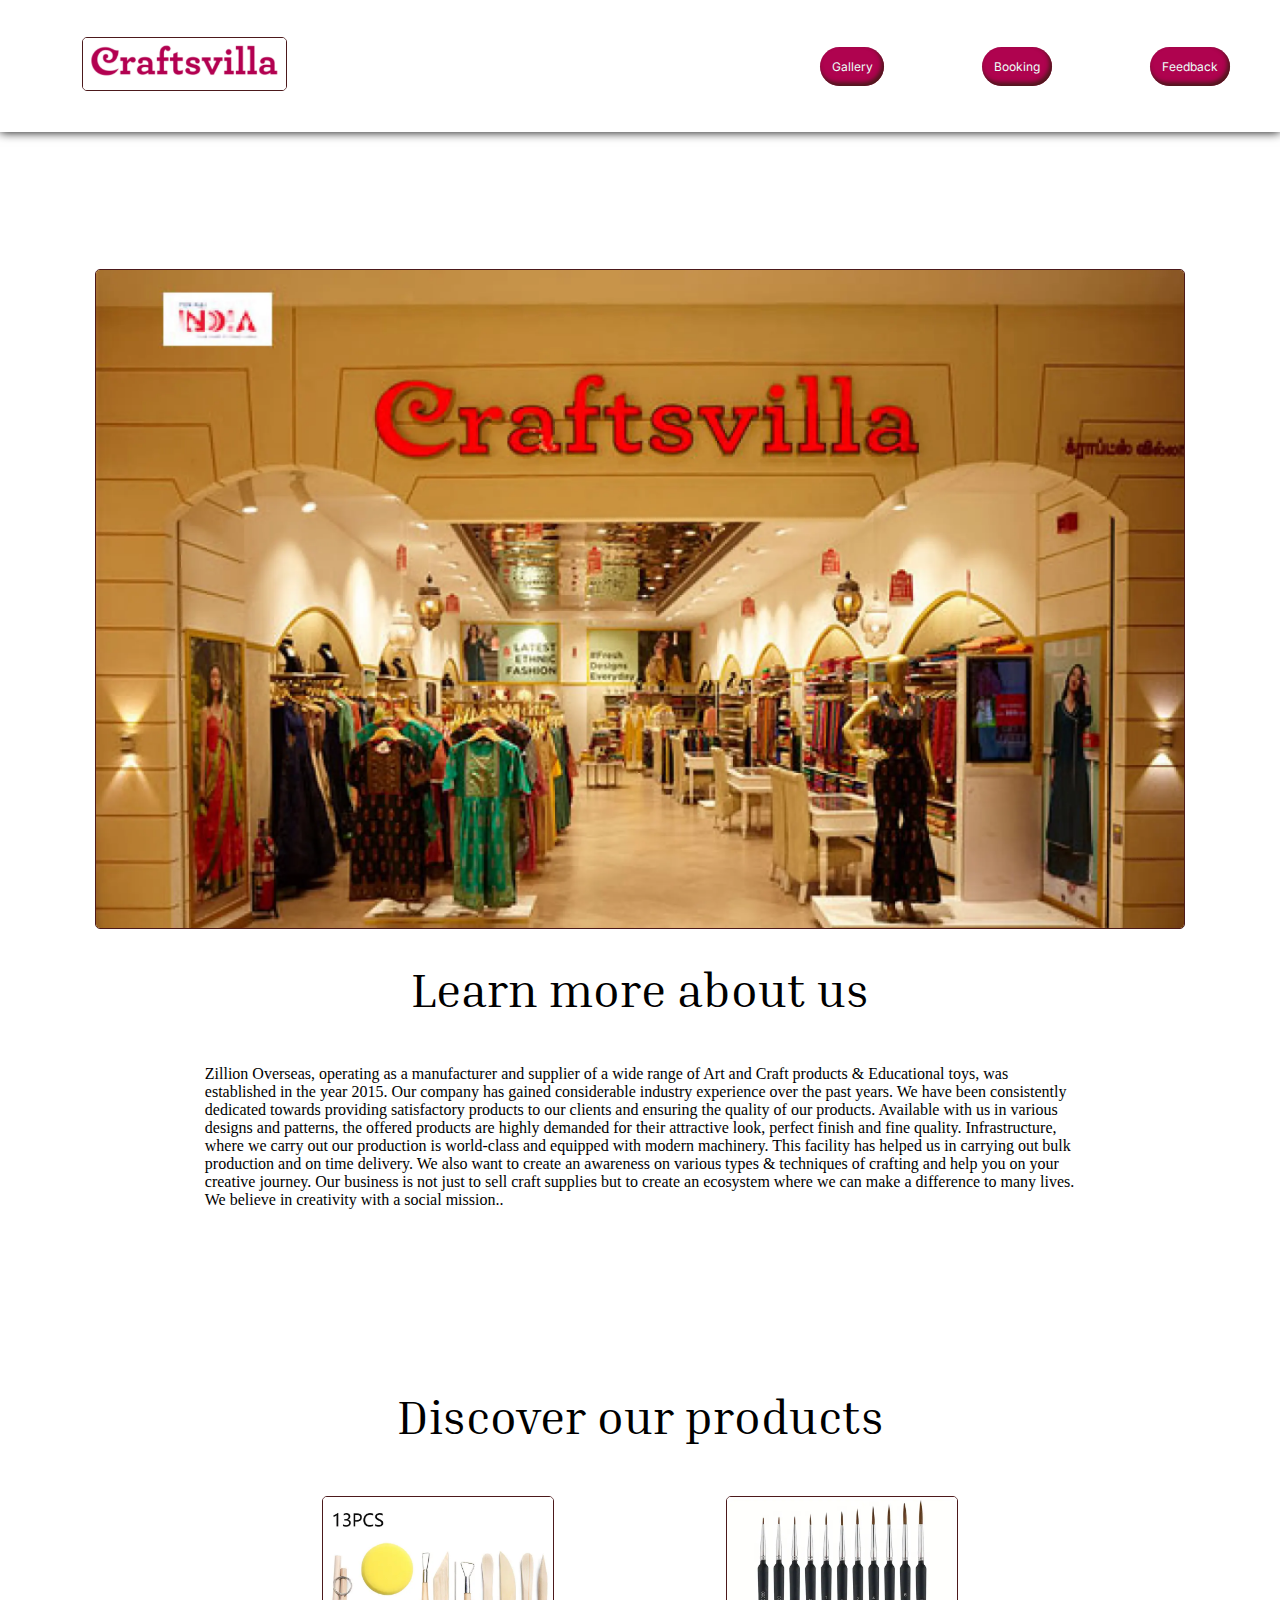
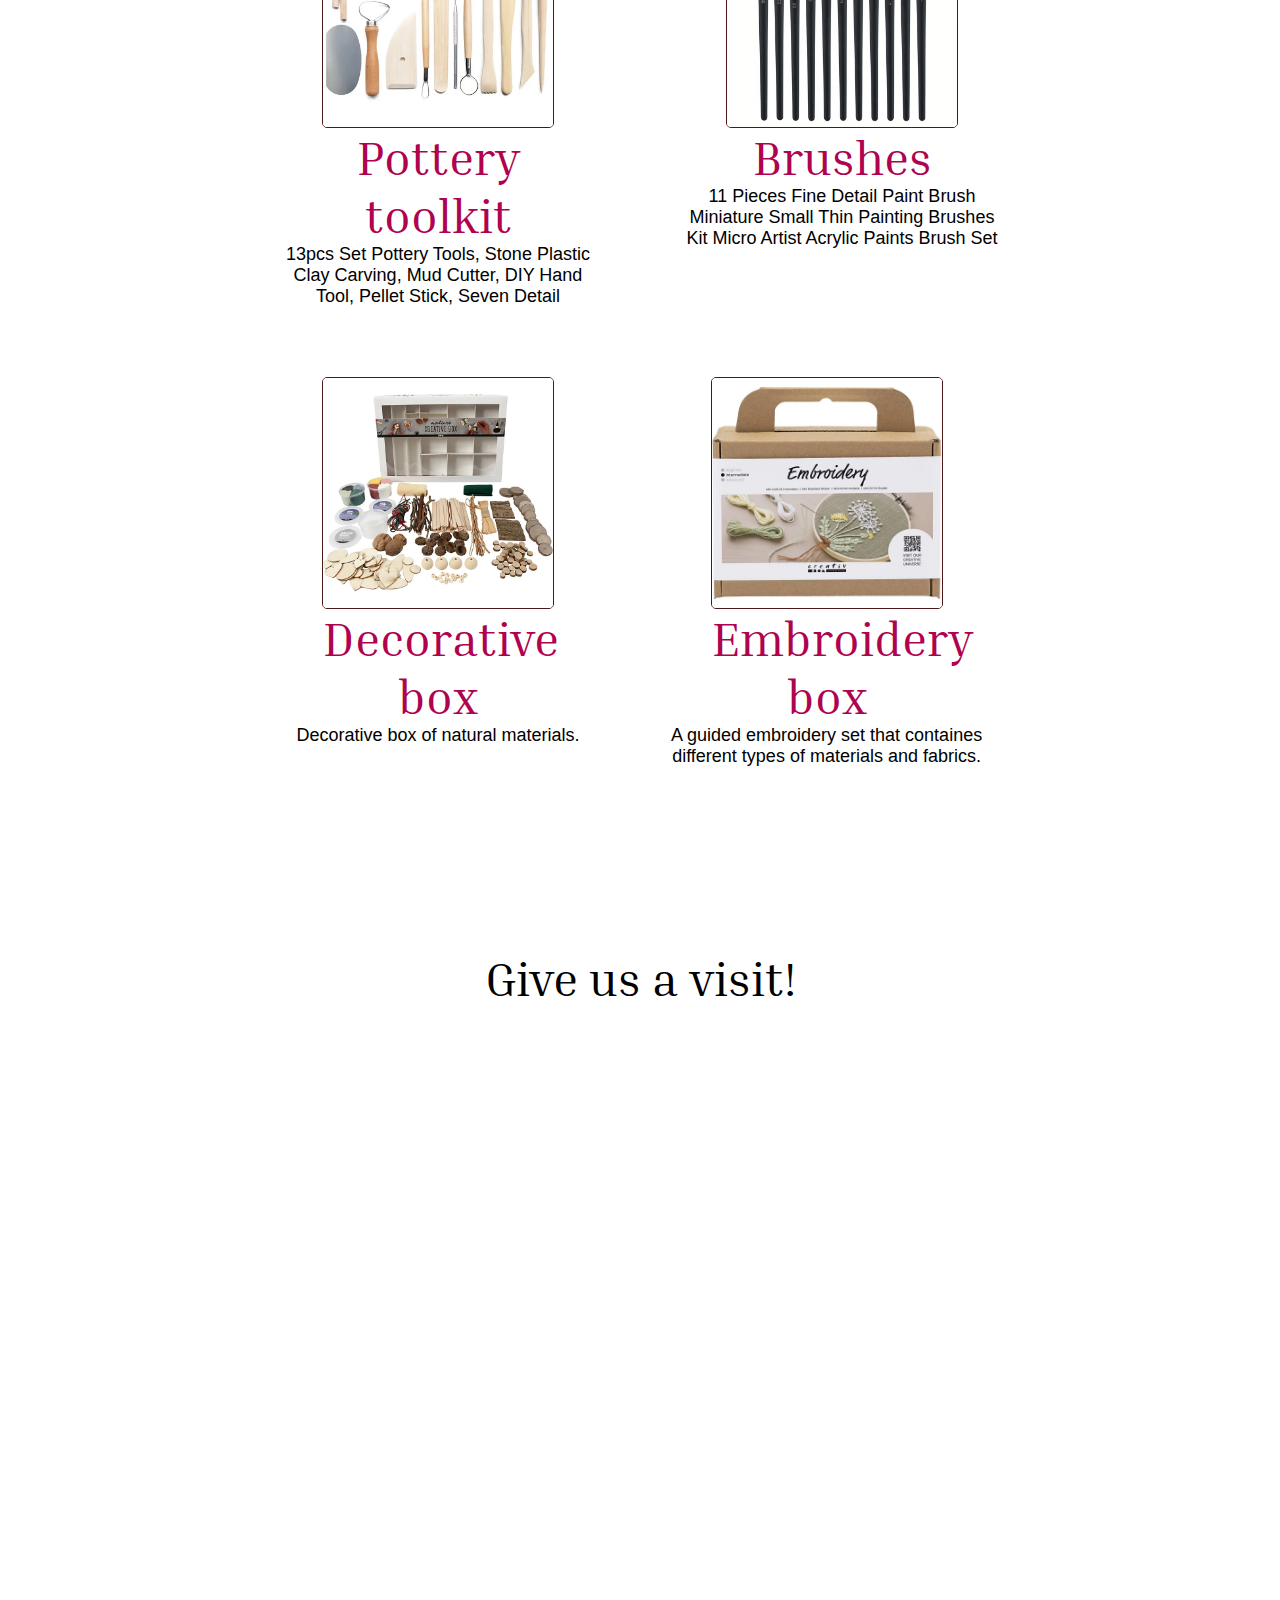
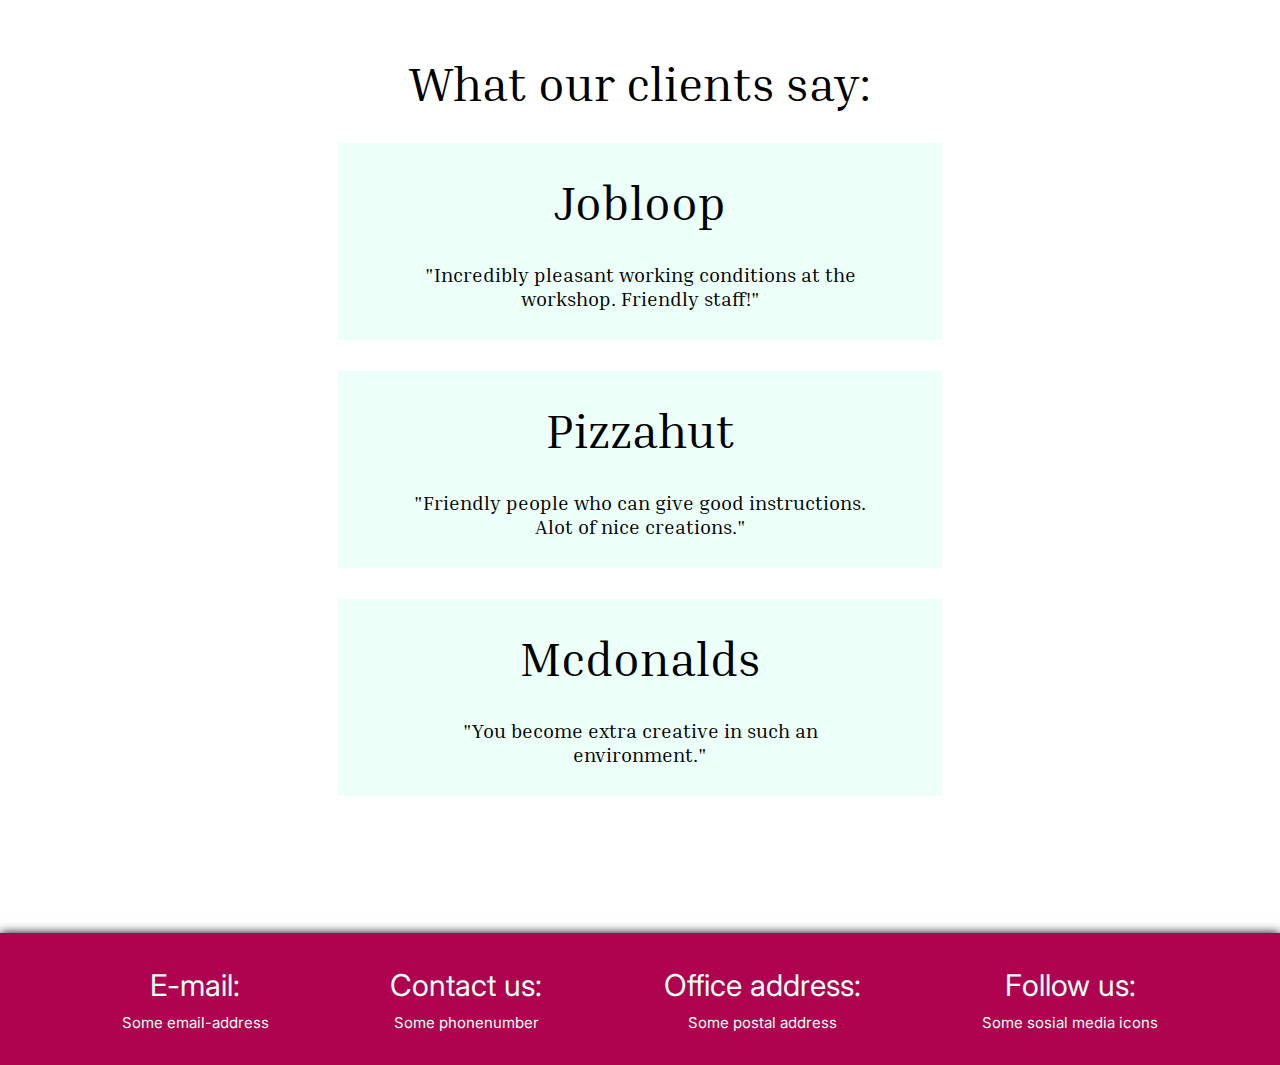
<file: index.html>
<!DOCTYPE html>
<!--standard setup for webpage-->
<html lang="en">
  <head>
    <meta charset="UTF-8" />
    <meta name="viewport" content="width=device-width, initial-scale=1.0" />
    <link rel="icon" type="image/x-icon" href="img/icon.ico" />
    <link rel="preconnect" href="https://fonts.googleapis.com" />
    <link rel="preconnect" href="https://fonts.gstatic.com" crossorigin />
    <link
      href="https://fonts.googleapis.com/css?family=Inter"
      rel="stylesheet"
    />
    <link
      rel="stylesheet"
      href="https://fonts.googleapis.com/css?family=Julee"
    />
    <link
      rel="stylesheet"
      href="https://fonts.googleapis.com/css?family=Inria+Serif"
    />
    <link
      href="https://fonts.googleapis.com/css2?family=Kaisei+Opti:wght@400;700&display=swap"
      rel="stylesheet"
    />
    <link rel="stylesheet" href="css/style.css" />
    <link rel="stylesheet" href="css/HomePage.css" />
    <!--
      - Fonts are retrieved from googleapis
      - css/style.css is the main CSS file for the website. It contains all of the styles that are used for the footer and header,
       and classes that are used throughout the webpages. 
      - css/HomePage.css containts all the stylings for the main content of the page which is unique for each webpage,
       header and footer is equal for each webpage.
    -->
    <title>CRAFTSVILLA</title>
  </head>
  <body>
    <!--header-nav start-->
    <header>
      <!--home-button and craftvilla-logo-->
      <div>
        <a id="LogoAvCraftvillalink" href="index.html"
          ><img
            id="LogoAvCraftvilla"
            src="img/craftsvilla.webp"
            alt="LogoAvCraftvilla"
        /></a>
      </div>
      <!--menu button for navigating the webpage-->
      <div id="menubuttons">
        <a
          class="menulinks interfamily TVHKNAPPER"
          id="gallery"
          href="gallery.html"
          >Gallery</a
        >
        <a
          class="menulinks interfamily TVHKNAPPER"
          id="booking"
          href="booking.html"
          >Booking</a
        >
        <a
          class="menulinks interfamily TVHKNAPPER"
          id="feedback"
          href="feedback.html"
          >Feedback</a
        >
      </div>
    </header>
    <!--header-nav end-->
    <!--main content of page-->
    <main>
      <!--first section of page, picture of the shop-->
      <section>
        <img
          src="img/craftvillashop.webp"
          alt="craftvillashop"
          id="craftvillashop"
        />
        <h1>Learn more about us</h1>
        <p>
          Zillion Overseas, operating as a manufacturer and supplier of a wide
          range of Art and Craft products & Educational toys, was established in
          the year 2015. Our company has gained considerable industry experience
          over the past years. We have been consistently dedicated towards
          providing satisfactory products to our clients and ensuring the
          quality of our products. Available with us in various designs and
          patterns, the offered products are highly demanded for their
          attractive look, perfect finish and fine quality. Infrastructure,
          where we carry out our production is world-class and equipped with
          modern machinery. This facility has helped us in carrying out bulk
          production and on time delivery. We also want to create an awareness
          on various types & techniques of crafting and help you on your
          creative journey. Our business is not just to sell craft supplies but
          to create an ecosystem where we can make a difference to many lives.
          We believe in creativity with a social mission..
        </p>
      </section>
      <!--overview of the shops products-->
      <section>
        <h1>Discover our products</h1>
        <div
          id="contentshop"
          class="ObjectInCenter FlexDirectionRow contentwrap"
        >
          <div class="ObjectInCenter FlexDirectionColomn shop">
            <img
              src="img/shop1.webp"
              alt="shop1"
              class="imgshop"
              id="imgshop1"
            />
            <div class="ObjectInCenter FlexDirectionColomn">
              <h1>Pottery toolkit</h1>
              <h4>
                13pcs Set Pottery Tools, Stone Plastic Clay Carving, Mud Cutter,
                DIY Hand Tool, Pellet Stick, Seven Detail
              </h4>
            </div>
          </div>
          <div class="ObjectInCenter FlexDirectionColomn shop">
            <img
              src="img/shop2.webp"
              alt="shop2"
              class="imgshop"
              id="imgshop2"
            />
            <div class="ObjectInCenter FlexDirectionColomn">
              <h1>Brushes</h1>
              <h4>
                11 Pieces Fine Detail Paint Brush Miniature Small Thin Painting
                Brushes Kit Micro Artist Acrylic Paints Brush Set
              </h4>
            </div>
          </div>
          <div class="ObjectInCenter FlexDirectionColomn shop">
            <img
              src="img/shop3.webp"
              alt="shop3"
              class="imgshop"
              id="imgshop3"
            />
            <div class="ObjectInCenter FlexDirectionColomn">
              <h1>Decorative box</h1>
              <h4>Decorative box of natural materials.</h4>
            </div>
          </div>
          <div class="ObjectInCenter FlexDirectionColomn shop">
            <img
              src="img/shop4.webp"
              alt="shop4"
              class="imgshop"
              id="imgshop4"
            />
            <div class="ObjectInCenter FlexDirectionColomn">
              <h1>Embroidery box</h1>
              <h4>
                A guided embroidery set that containes different types of
                materials and fabrics.
              </h4>
            </div>
          </div>
        </div>
      </section>
      <!--link to where the shop is located-->
      <section>
        <h1>Give us a visit!</h1>
        <div id="location">
          <iframe
            id="imglocation"
            src="https://www.google.com/maps/embed?pb=!1m18!1m12!1m3!1d24943.152219353084!2d5.324320476438915!3d60.38377158470166!2m3!1f0!2f0!3f0!3m2!1i1024!2i768!4f13.1!3m3!1m2!1s0x463cf954c914c485%3A0x8ad5a14ddb1b134c!2sThorm%C3%B8hlens%20Gate%2047%2C%205006%20Bergen!5e0!3m2!1sno!2sno!4v1701767878877!5m2!1sno!2sno"
            width="100%"
            height="450"
            style="border: 0"
            allowfullscreen=""
            loading="lazy"
            referrerpolicy="no-referrer-when-downgrade"
            title="ourlocation"
          ></iframe>
        </div>
      </section>
      <!--feedback from our clients-->
      <section>
        <h1>What our clients say:</h1>
        <div class="FlexDirectionColomn" id="testimonial">
          <div class="FlexDirectionColomn testimonials">
            <h1>Jobloop</h1>
            <h5>
              "Incredibly pleasant working conditions at the workshop. Friendly
              staff!"
            </h5>
          </div>
          <div class="FlexDirectionColomn testimonials">
            <h1>Pizzahut</h1>
            <h5>
              "Friendly people who can give good instructions. Alot of nice
              creations."
            </h5>
          </div>
          <div class="FlexDirectionColomn testimonials">
            <h1>Mcdonalds</h1>
            <h5>"You become extra creative in such an environment."</h5>
          </div>
        </div>
      </section>
      <!--end of all sections-->
    </main>
    <!--end of main content of page-->
    <!--footer section-->
    <footer>
      <div class="footer-containers">
        <div class="interfamily footer-title">E-mail:</div>
        <div class="interfamily footer-content">Some email-address</div>
      </div>
      <div class="footer-containers">
        <div class="interfamily footer-title">Contact us:</div>
        <div class="interfamily footer-content">Some phonenumber</div>
      </div>
      <div class="footer-containers">
        <div class="interfamily footer-title">Office address:</div>
        <div class="interfamily footer-content">Some postal address</div>
      </div>
      <div class="footer-containers">
        <div class="interfamily footer-title">Follow us:</div>
        <div class="interfamily footer-content">Some sosial media icons</div>
      </div>
    </footer>
    <!--end of webpage-->
  </body>
</html>
</file>
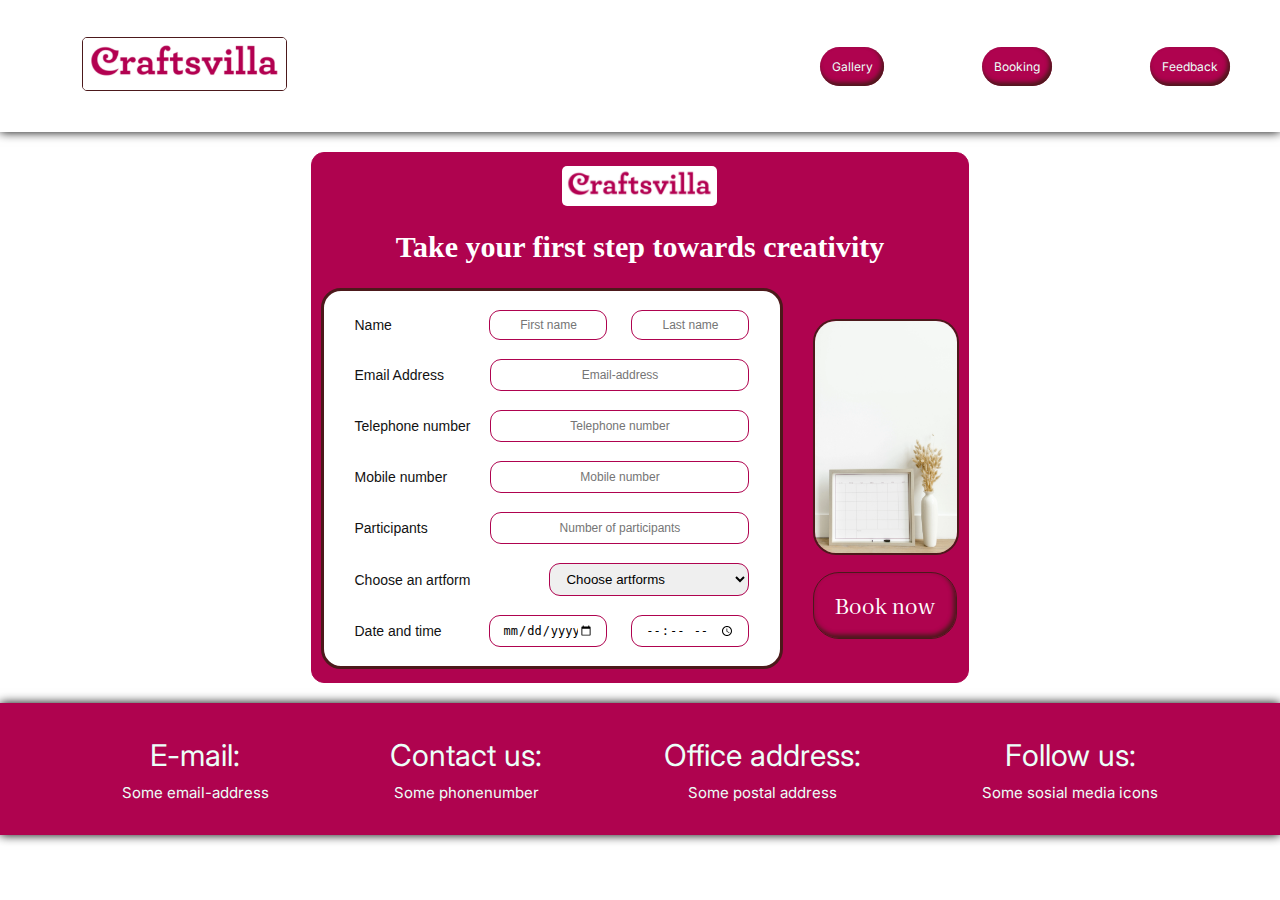
<file: booking.html>
<!DOCTYPE html>
<!--standard setup for webpage-->
<html lang="en">
  <head>
    <meta charset="UTF-8" />
    <meta name="viewport" content="width=device-width, initial-scale=1.0" />
    <link rel="icon" type="image/x-icon" href="img/icon.ico" />
    <link rel="preconnect" href="https://fonts.googleapis.com" />
    <link rel="preconnect" href="https://fonts.gstatic.com" crossorigin />
    <link
      href="https://fonts.googleapis.com/css?family=Inter"
      rel="stylesheet"
    />
    <link
      rel="stylesheet"
      href="https://fonts.googleapis.com/css?family=Julee"
    />
    <link
      rel="stylesheet"
      href="https://fonts.googleapis.com/css?family=Inria+Serif"
    />
    <link
      href="https://fonts.googleapis.com/css2?family=Kaisei+Opti:wght@400;700&display=swap"
      rel="stylesheet"
    />
    <link rel="stylesheet" href="css/style.css" />
    <link rel="stylesheet" href="css/booking.css" />
    <!--
      - Fonts are retrieved from googleapis
      - css/style.css is the main CSS file for the website. It contains all of the styles that are used for the footer and header,
       and classes that are used throughout the webpages. 
      - css/booking.css containts all the stylings for the main content of the page which is unique for each webpage,
       header and footer is equal for each webpage.
    -->
    <title>CRAFTSVILLA</title>
  </head>
  <body>
    <!--header-nav start-->
    <header>
      <!--home-button and craftvilla-logo-->
      <div>
        <a id="LogoAvCraftvillalink" href="index.html"
          ><img
            id="LogoAvCraftvilla"
            src="img/craftsvilla.webp"
            alt="LogoAvCraftvilla"
        /></a>
      </div>
      <!--menu button for navigating the webpage-->
      <div id="menubuttons">
        <a
          class="menulinks interfamily TVHKNAPPER"
          id="gallery"
          href="gallery.html"
          >Gallery</a
        >
        <a
          class="menulinks interfamily TVHKNAPPER"
          id="booking"
          href="booking.html"
          >Booking</a
        >
        <a
          class="menulinks interfamily TVHKNAPPER"
          id="feedback"
          href="feedback.html"
          >Feedback</a
        >
      </div>
    </header>
    <!--header-nav end-->
    <!--main content of page-->
    <main>
      <!--Booking section-->
      <section id="booking" class="kaisei">
        <!--LOGO-->
        <div id="logo_box">
          <img
            src="img/craftsvilla.webp"
            alt="Craftsvilla logo"
            id="booking_logo"
          />
        </div>
        <!--TITLE-->
        <div id="booking_title">
          <h1>Take your first step towards creativity</h1>
        </div>
        <!--BOTTOM CONTAINTER-->
        <div id="booking-container">
          <!--INFO FILLING-->
          <div id="booking-form">
            <div id="name" class="item-con">
              <p>Name</p>
              <div id="name-con">
                <input id="name-input" type="text" placeholder="First name" />
                <input id="name-input" type="text" placeholder="Last name" />
              </div>
            </div>
            <div id="e-mail" class="item-con">
              <p>Email Address</p>
              <input type="text" placeholder="Email-address" />
            </div>
            <div id="tlf" class="item-con">
              <p>Telephone number</p>
              <input type="text" placeholder="Telephone number" />
            </div>
            <div id="mobile" class="item-con">
              <p>Mobile number</p>
              <input type="text" placeholder="Mobile number" />
            </div>
            <div class="item-con" id="participants">
              <p>Participants</p>
              <input type="text" placeholder="Number of participants" />
            </div>
            <div id="artform" class="item-con">
              <p>Choose an artform</p>
              <select name="artforms" id="artform">
                <option value="Choose artform" disabled selected>
                  Choose artforms
                </option>
                <option value="Pottery">Pottery</option>
                <option value="Glass painting">Glass painting</option>
                <option value="Paper craft">Paper craft</option>
                <option value="Embroidery">Embroidery</option>
              </select>
            </div>
            <div id="date" class="item-con">
              <p>Date and time</p>
              <div id="date-con">
                <input class="date-input" type="date" placeholder="Date" />
                <input
                  class="date-input"
                  type="time"
                  placeholder="Time"
                  min="00:00"
                  max="23:59"
                />
              </div>
            </div>
          </div>
          <!--BUTTON AND IMAGE-->
          <div id="img-btn">
            <img
              id="calender-img"
              src="img/calender.webp"
              alt="bilde av calender"
            />
            <a id="booknow" class="kaisei TVHKNAPPER" href="">Book now</a>
          </div>
        </div>
      </section>
      <!--MAIN END-->
    </main>
    <!--end of main content of page-->
    <!--footer section-->
    <footer>
      <div class="footer-containers">
        <div class="interfamily footer-title">E-mail:</div>
        <div class="interfamily footer-content">Some email-address</div>
      </div>
      <div class="footer-containers">
        <div class="interfamily footer-title">Contact us:</div>
        <div class="interfamily footer-content">Some phonenumber</div>
      </div>
      <div class="footer-containers">
        <div class="interfamily footer-title">Office address:</div>
        <div class="interfamily footer-content">Some postal address</div>
      </div>
      <div class="footer-containers">
        <div class="interfamily footer-title">Follow us:</div>
        <div class="interfamily footer-content">Some sosial media icons</div>
      </div>
    </footer>
    <!--end of webpage-->
  </body>
</html>
</file>
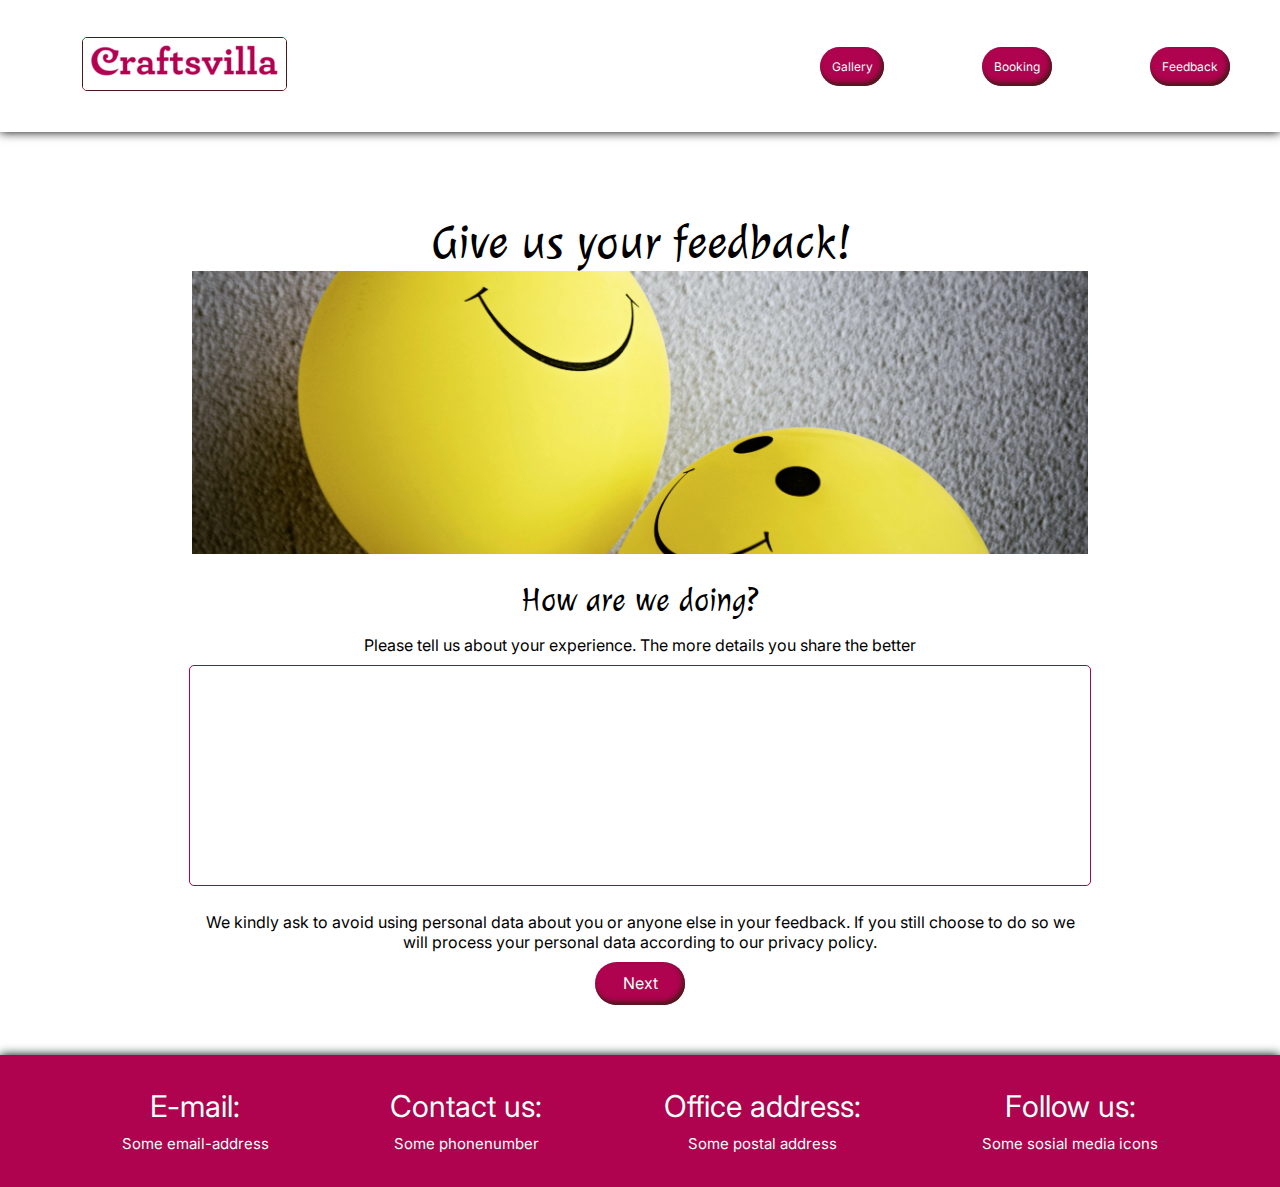
<file: feedback.html>
<!DOCTYPE html>
<!--standard setup for webpage-->
<html lang="en">
  <head>
    <meta charset="UTF-8" />
    <meta name="viewport" content="width=device-width, initial-scale=1.0" />
    <link rel="icon" type="image/x-icon" href="img/icon.ico" />
    <link rel="preconnect" href="https://fonts.googleapis.com" />
    <link rel="preconnect" href="https://fonts.gstatic.com" crossorigin />
    <link
      href="https://fonts.googleapis.com/css?family=Inter"
      rel="stylesheet"
    />
    <link
      rel="stylesheet"
      href="https://fonts.googleapis.com/css?family=Julee"
    />
    <link
      rel="stylesheet"
      href="https://fonts.googleapis.com/css?family=Inria+Serif"
    />
    <link
      href="https://fonts.googleapis.com/css2?family=Kaisei+Opti:wght@400;700&display=swap"
      rel="stylesheet"
    />
    <link rel="stylesheet" href="css/style.css" />
    <link rel="stylesheet" href="css/feedback.css" />
    <!--
      - Fonts are retrieved from googleapis
      - css/style.css is the main CSS file for the website. It contains all of the styles that are used for the footer and header,
       and classes that are used throughout the webpages. 
      - css/feedback.css containts all the stylings for the main content of the page which is unique for each webpage,
       header and footer is equal for each webpage.
    -->
    <title>CRAFTSVILLA</title>
  </head>
  <body>
    <!--header-nav start-->
    <header>
      <!--home-button and craftvilla-logo-->
      <div>
        <a id="LogoAvCraftvillalink" href="index.html"
          ><img
            id="LogoAvCraftvilla"
            src="img/craftsvilla.webp"
            alt="LogoAvCraftvilla"
        /></a>
      </div>
      <!--menu button for navigating the webpage-->
      <div id="menubuttons">
        <a
          class="menulinks interfamily TVHKNAPPER"
          id="gallery"
          href="gallery.html"
          >Gallery</a
        >
        <a
          class="menulinks interfamily TVHKNAPPER"
          id="booking"
          href="booking.html"
          >Booking</a
        >
        <a
          class="menulinks interfamily TVHKNAPPER"
          id="feedback"
          href="feedback.html"
          >Feedback</a
        >
      </div>
    </header>
    <!--header-nav end-->
    <!--main content of page-->
    <main>
      <!--First section contains a div with text and an image.-->
      <section class="FlexDirectionColomn ObjectInCenter">
        <div class="FlexDirectionColomn ObjectInCenter">
          <h1>Give us your feedback!</h1>
          <img id="smiley" src="img/Smiley.webp" alt="Picture of smileyfaces" />
          <h2>How are we doing?</h2>
        </div>
      </section>
      <!--Second section contains a div with two paragraphs, a button and a textarea.-->
      <section class="FlexDirectionColomn ObjectInCenter">
        <div class="FlexDirectionColomn ObjectInCenter" id="secondsection">
          <p class="interfamily">
            Please tell us about your experience. The more details you share the
            better
          </p>
          <textarea class="inputbox"></textarea>

          <p class="interfamily">
            We kindly ask to avoid using personal data about you or anyone else
            in your feedback. If you still choose to do so we will process your
            personal data according to our privacy policy.
          </p>
          <button class="interfamily TVHKNAPPER" id="Button-next">Next</button>
        </div>
      </section>
    </main>
    <!--end of main content of page-->
    <!--footer section-->
    <footer>
      <div class="footer-containers">
        <div class="interfamily footer-title">E-mail:</div>
        <div class="interfamily footer-content">Some email-address</div>
      </div>
      <div class="footer-containers">
        <div class="interfamily footer-title">Contact us:</div>
        <div class="interfamily footer-content">Some phonenumber</div>
      </div>
      <div class="footer-containers">
        <div class="interfamily footer-title">Office address:</div>
        <div class="interfamily footer-content">Some postal address</div>
      </div>
      <div class="footer-containers">
        <div class="interfamily footer-title">Follow us:</div>
        <div class="interfamily footer-content">Some sosial media icons</div>
      </div>
    </footer>
    <!--end of webpage-->
  </body>
</html>
</file>
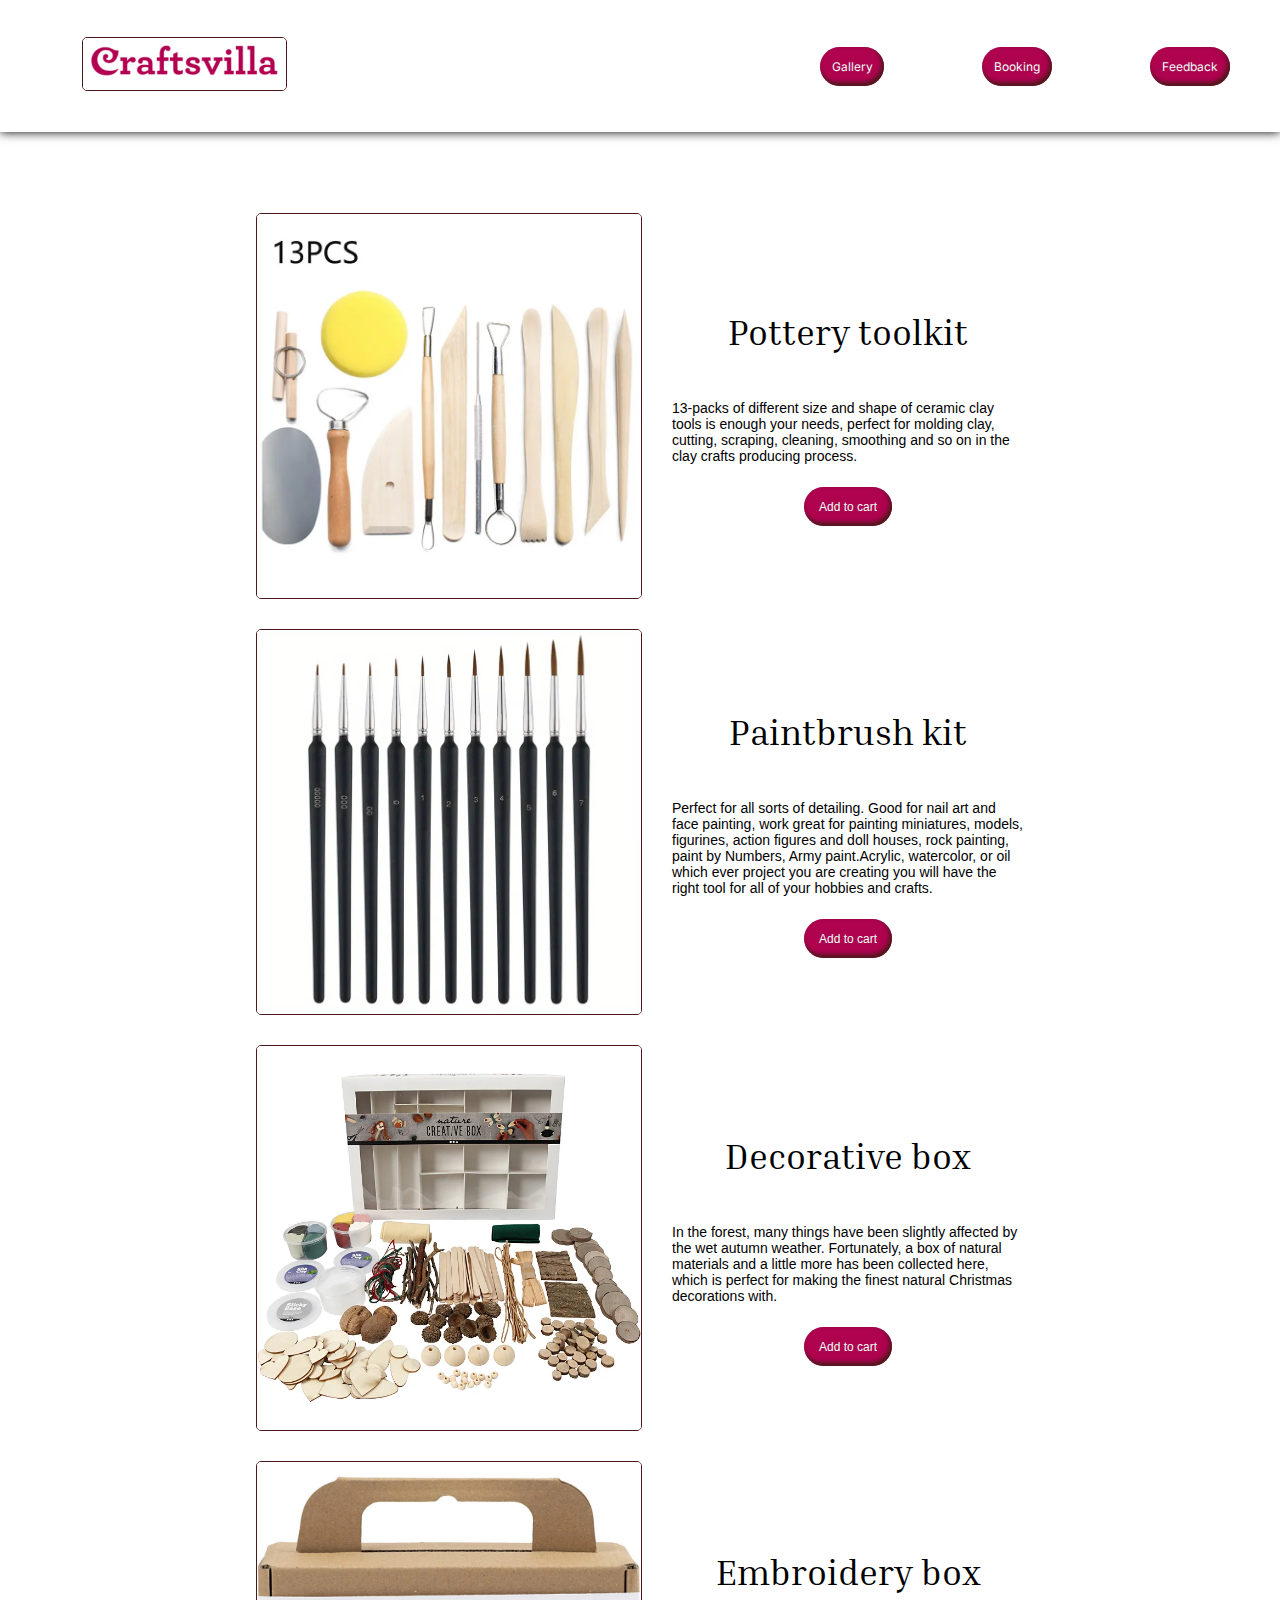
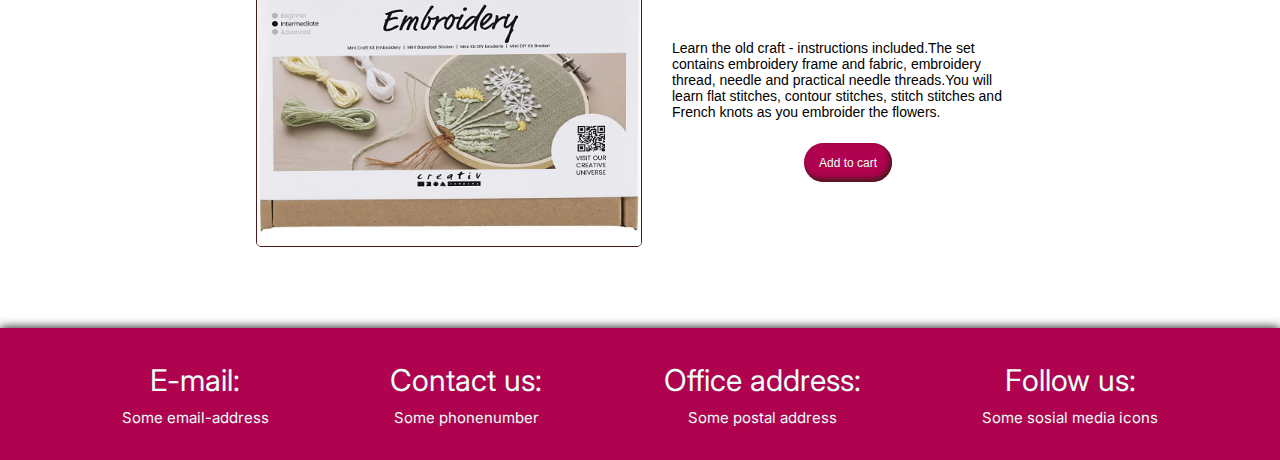
<file: gallery.html>
<!DOCTYPE html>
<!--standard setup for webpage-->
<html lang="en">
  <head>
    <meta charset="UTF-8" />
    <meta name="viewport" content="width=device-width, initial-scale=1.0" />
    <link rel="icon" type="image/x-icon" href="img/icon.ico" />
    <link rel="preconnect" href="https://fonts.googleapis.com" />
    <link rel="preconnect" href="https://fonts.gstatic.com" crossorigin />
    <link
      href="https://fonts.googleapis.com/css?family=Inter"
      rel="stylesheet"
    />
    <link
      rel="stylesheet"
      href="https://fonts.googleapis.com/css?family=Julee"
    />
    <link
      rel="stylesheet"
      href="https://fonts.googleapis.com/css?family=Inria+Serif"
    />
    <link
      href="https://fonts.googleapis.com/css2?family=Kaisei+Opti:wght@400;700&display=swap"
      rel="stylesheet"
    />
    <link rel="stylesheet" href="css/style.css" />
    <link rel="stylesheet" href="css/gallery.css" />
    <!--
      - Fonts are retrieved from googleapis
      - css/style.css is the main CSS file for the website. It contains all of the styles that are used for the footer and header,
       and classes that are used throughout the webpages. 
      - css/gallery.css containts all the stylings for the main content of the page which is unique for each webpage,
       header and footer is equal for each webpage.
    -->
    <title>CRAFTSVILLA</title>
  </head>
  <body>
    <!--header-nav start-->
    <header>
      <!--home-button and craftvilla-logo-->
      <div>
        <a id="LogoAvCraftvillalink" href="index.html"
          ><img
            id="LogoAvCraftvilla"
            src="img/craftsvilla.webp"
            alt="LogoAvCraftvilla"
        /></a>
      </div>
      <!--menu button for navigating the webpage-->
      <div id="menubuttons">
        <a
          class="menulinks interfamily TVHKNAPPER"
          id="gallery"
          href="gallery.html"
          >Gallery</a
        >
        <a
          class="menulinks interfamily TVHKNAPPER"
          id="booking"
          href="booking.html"
          >Booking</a
        >
        <a
          class="menulinks interfamily TVHKNAPPER"
          id="feedback"
          href="feedback.html"
          >Feedback</a
        >
      </div>
    </header>
    <!--header-nav end-->
    <!--main content of page-->
    <main>
      <!--A brief summary of each product to sell.-->
      <section>
        <div class="FlexDirectionColomn ObjectInCenter center1">
          <div class="FlexDirectionColomn ObjectInCenter center2">
            <div class="FlexDirectionRow ObjectInCenter object">
              <img src="img/shop1.webp" alt="shop1" id="shop1" class="shops" />
              <div class="FlexDirectionColomn ObjectInCenter info">
                <h1>Pottery toolkit</h1>
                <h5>
                  13-packs of different size and shape of ceramic clay tools is
                  enough your needs, perfect for molding clay, cutting,
                  scraping, cleaning, smoothing and so on in the clay crafts
                  producing process.
                </h5>
                <button class="buy TVHKNAPPER" id="buy1">Add to cart</button>
              </div>
            </div>

            <div class="FlexDirectionRow ObjectInCenter object">
              <img src="img/shop2.webp" alt="shop2" id="shop2" class="shops" />
              <div class="FlexDirectionColomn ObjectInCenter info">
                <h1>Paintbrush kit</h1>
                <h5>
                  Perfect for all sorts of detailing. Good for nail art and face
                  painting, work great for painting miniatures, models,
                  figurines, action figures and doll houses, rock painting,
                  paint by Numbers, Army paint.Acrylic, watercolor, or oil which
                  ever project you are creating you will have the right tool for
                  all of your hobbies and crafts.
                </h5>
                <button class="buy TVHKNAPPER" id="buy2">Add to cart</button>
              </div>
            </div>

            <div class="FlexDirectionRow ObjectInCenter object">
              <img src="img/shop3.webp" alt="shop3" id="shop3" class="shops" />
              <div class="FlexDirectionColomn ObjectInCenter info">
                <h1>Decorative box</h1>
                <h5>
                  In the forest, many things have been slightly affected by the
                  wet autumn weather. Fortunately, a box of natural materials
                  and a little more has been collected here, which is perfect
                  for making the finest natural Christmas decorations with.
                </h5>
                <button class="buy TVHKNAPPER" id="buy3">Add to cart</button>
              </div>
            </div>

            <div class="FlexDirectionRow ObjectInCenter object">
              <img src="img/shop4.webp" alt="shop4" id="shop4" class="shops" />
              <div class="FlexDirectionColomn ObjectInCenter info">
                <h1>Embroidery box</h1>
                <h5>
                  Learn the old craft - instructions included.The set contains
                  embroidery frame and fabric, embroidery thread, needle and
                  practical needle threads.You will learn flat stitches, contour
                  stitches, stitch stitches and French knots as you embroider
                  the flowers.
                </h5>
                <button class="buy TVHKNAPPER" id="buy4">Add to cart</button>
              </div>
            </div>
          </div>
        </div>
      </section>
    </main>
    <!--end of main content of page-->
    <!--footer section-->
    <footer>
      <div class="footer-containers">
        <div class="interfamily footer-title">E-mail:</div>
        <div class="interfamily footer-content">Some email-address</div>
      </div>
      <div class="footer-containers">
        <div class="interfamily footer-title">Contact us:</div>
        <div class="interfamily footer-content">Some phonenumber</div>
      </div>
      <div class="footer-containers">
        <div class="interfamily footer-title">Office address:</div>
        <div class="interfamily footer-content">Some postal address</div>
      </div>
      <div class="footer-containers">
        <div class="interfamily footer-title">Follow us:</div>
        <div class="interfamily footer-content">Some sosial media icons</div>
      </div>
    </footer>
    <!--end of webpage-->
  </body>
</html>
</file>
<file: css/style.css>
/*
- How styling is used in each webpage is specified in each of its html-file.
- This is the main style.css file, alle webpages are linked to this styling.
- In order to not get any pseudo selector conflict, all pseudo selectors starts with either "header", "main", or "footer". 
- Footer and header are specified in this document because its the common styling for all webpage. 
- Those pseudo selectors which do not include either "header", "main", or "footer", are classes that are used throughout all the
    webpages to minimize amount coded text, and for easier understanding of the html-files.
*/

/*
- To make the job of designing webpages easier, classes here are defined here to be used on the html-files,
    which contains the most common type of styling used.
*/

/*Uses inter as font*/
.interfamily {
  font-family: "Inter", "Times New Roman", Times, serif;
}
/*flex-styling for classes start*/
.contentwrap {
  flex-wrap: wrap;
}
.FlexDirectionRow {
  display: flex;
  flex-direction: row;
}
.FlexDirectionColomn {
  display: flex;
  flex-direction: column;
}

.ObjectInCenter {
  justify-content: center;
  align-items: center;
}
/*flex-styling for classes end*/
/*button-styling for classes start*/
.TVHKNAPPER {
  display: flex;
  height: 39px;
  background-color: #af034f;
  align-items: center;
  justify-content: center;
  border-radius: 25px;
  box-shadow: inset #4c191b -2px -3px 4px 0.5px;
  text-decoration: none;
  color: #ecfff8;
  font-weight: 400;
  font-size: 12px;
}

.TVHKNAPPER:hover {
  box-shadow: inset #4c191b 2px 3px 4px 0.5px;
}

.TVHKNAPPER:active {
  box-shadow: inset #4c191b 2px 3px 4px 4px;
}
/*button-styling for classes end*/
/*standard and common-styling for all webpages start*/
html,
body {
  margin: 0;
}

header {
  height: 132px;
  align-items: center;
  box-shadow: 0px 0px 10px black;
}

main section,
main,
footer .footer-containers,
body,
footer,
header,
header #menubuttons {
  display: flex;
  justify-content: space-between;
  flex-direction: row;
}
body {
  flex-direction: column;
}

header #menubuttons {
  width: 410px;
  margin: auto 50px;
}

header #gallery {
  width: 64px;
}
header #booking {
  width: 70px;
}
header #feedback {
  width: 80px;
}

header #LogoAvCraftvillalink {
  margin-left: 82px;
}

header #LogoAvCraftvilla {
  width: 203px;
  height: auto;
  border-radius: 5px;
  border: #4c191b solid 1px;
}

footer {
  display: flex;
  flex-wrap: wrap;
  justify-content: space-evenly;
  background-color: #af034f;
  height: 132px;
  box-shadow: 0px 0px 10px black;
}

footer .footer-containers {
  flex-direction: column;
  justify-content: center;
  align-items: center;
  gap: 10px 0px;
}

footer .footer-containers div {
  color: #ecfff8;
}

footer .footer-content,
footer .footer-title {
  font-weight: 400;
  text-align: center;
}

footer .footer-title {
  font-size: 30px;
}

footer .footer-content {
  font-size: 15px;
}

main {
  flex-direction: column;
}

/*standard and common-styling for all webpages end*/

/*@media takes care for when the webpage width decrease.*/

@media only screen and (max-width: 600px) {
  header {
    flex-direction: column;
  }
  header #LogoAvCraftvillalink {
    margin-left: 0;
  }
}

@media only screen and (max-width: 712px) {
  /*used flex-wrap for footer, at this height, the webpage ships line.*/
  footer {
    height: 264px;
  }
}
</file>
<file: css/HomePage.css>
main {
  margin: 56px auto;
  justify-content: center;
  align-items: center;
}
main p {
  width: 80%;
}
main h1,
main h4,
main h5 {
  text-align: center;
  margin: 0;
  font-family: "Inria Serif", "Lucida Sans", "Lucida Sans Regular",
    "Lucida Grande", "Lucida Sans Unicode", Geneva, Verdana, sans-serif;
  font-size: 48px;
  font-weight: 400;
}
main h4 {
  font-size: 18px;
  font-family: "Inria Sans", "Lucida Sans", "Lucida Sans Regular",
    "Lucida Grande", "Lucida Sans Unicode", Geneva, Verdana, sans-serif;
}

main h5 {
  font-size: 20px;
}
main .shop h1 {
  color: #af034f;
}
main img {
  width: 100%;
  height: auto;
  border-radius: 5px;
  border: #4c191b solid 1px;
  padding: 0;
}

main section {
  display: flex;
  justify-content: center;
  align-items: center;
  flex-direction: column;
  width: 85%;
  gap: 31px;
  margin: 81px 0;
}
main .testimonials,
main #testimonial,
.padding {
  gap: 31px;
}
main .testimonials {
  background-color: #ecfff8;
  height: 80%;
  width: 69.4%;
  padding: 30px 10%;
}
main section > * {
  justify-content: center;
  align-items: center;
}

main #contentshop h1,
main .imgshop {
  max-width: 230px;
  height: auto;
}
main #contentshop h4 {
  max-width: 314px;
  height: auto;
}

main #contentshop {
  width: 90%;
  height: auto;
  gap: 30px;
}

main .shop {
  padding: 20px 30px;
  align-self: flex-start;
}
main .imgshop {
  gap: 25%;
}
main #location {
  width: 70%;
}
</file>
<file: css/booking.css>
* {
  margin: 0;
}

main {
  height: auto;
  padding: 20px;
  width: auto;
  display: flex;
  justify-content: center;
  flex-direction: row;
}
/* This is the start of the booking section*/
main #booking {
  background-color: #af034f;
  padding: 13px 9px;
  border: 1px solid #af034f;
  border-radius: 13px;
  display: flex;
  flex-direction: column;
  align-items: center;
  gap: 24px;
}
/* LOGO STYLING*/
main #logo_box {
  display: flex;
  flex-direction: column;
  justify-content: center;
  align-items: center;
}
main #logo_box #booking_logo {
  width: 155px;
  border-radius: 5px;
}
/*Title to the form*/
main #booking_title {
  display: flex;
  padding: 0 50px;
  align-items: center;
}
main #booking_title h1 {
  color: #fff;
  font-size: 30px;
  text-align: center;
  line-height: normal;
}
/* 
This is a flex box container that holds the form container,
 button and image container and changes their direction to row 
 */
main #booking-container {
  display: flex;
  flex-wrap: wrap;
  padding: 4 0px;
  align-items: center;
  justify-content: center;
  gap: 30px;
}
/* FILLING FORM */
main #booking-form {
  display: flex;
  width: auto;
  height: auto;
  border-radius: 20px;
  border: 3px solid #4c191b;
  padding: 13px 31px;
  flex-direction: column;
  justify-content: center;
  align-items: left;
  background-color: #fff;
  gap: 7px;
}
/* flex box container for the p and input tags*/
main .item-con {
  display: flex;
  flex-direction: row;
  width: auto;
  height: auto;
  padding: 6px 0;
  align-items: center;
  justify-content: space-between;
}
main .item-con p {
  color: #121212;
  font-family: sans-serif;
  font-size: 14px;
  font-weight: 400;
  line-height: normal;
}
/*Styling that targets all input tags inside of the container*/
main .item-con input {
  border: 1px solid #af034f;
  border-radius: 11px;
  padding: 7px 11px;
  width: 235px;
  height: 16px;
  text-align: center;
  font-size: 12px;
}
/* Specific styling for the name input tags */
main .item-con #name-input {
  padding: 7px 12px;
  width: 92px;
  height: fit-content;
  border: 1px solid #af034f;
  border-radius: 11px;
}
/*flex box container for both first and last name input tags*/
main #name #name-con {
  display: flex;
  align-items: center;
  gap: 24px;
}
/* Specific styling for the Date and time input tags*/
main .item-con .date-input {
  padding: 7px 12px;
  width: 92px;
  border: 1px solid #af034f;
  border-radius: 11px;
}
main #date {
  gap: 10px;
}
/*flex box container for both the p tags, date and time input tags*/
main #date #date-con {
  display: flex;
  align-items: center;
  gap: 24px;
}
/*Targets the select tag styling for the art forms*/
main #artform select {
  padding: 7px 12px;
  width: 200px;
  height: fit-content;
  border: 1px solid #af034f;
  border-radius: 11px;
}
main #tlf {
  gap: 20px;
}
/*Flex box that targets the styling and positioning of the calender image and button*/
main #img-btn {
  display: flex;
  flex-wrap: wrap;
  flex-direction: column;
  align-items: flex-start;
  gap: 17px;
}

main #img-btn img {
  width: 142px;
  height: 232px;
  border: 2px solid #4c191b;
  border-radius: 23px;
}
main #img-btn #booknow {
  text-decoration: none;
  color: #fff;
  font-size: 20px;
  text-align: center;
  width: 142px;
  height: 65px;
  border-radius: 26px;
  font-family: "Kaisei Opti", "Inter", "Times New Roman", Times, serif;
  border: #4c191b 1px solid;
}
</file>
<file: css/feedback.css>
/*Styling for the textarea*/
main .inputbox {
  width: 70%;
  height: 215px;
  border: 1px solid #a7034b;
  border-radius: 5px;
  resize: none;
}
/*Centered the main section*/
main section > * {
  justify-content: center;
  align-items: center;
}
/*Picture of smileyfaces*/
main #smiley {
  width: 70%;
  height: auto;
}

/*Used styling from the class "TVHKNAPPER" on this button*/
main button {
  border-radius: 10px;
  width: 90px;
  height: 43px;
  padding: 11px 15px;
  justify-content: center;
  align-items: center;
  background: #af034f;
}
/*Styling to the following elements*/
main #Button-next,
main p,
main h1,
main h2 {
  text-align: center;
  font-family: "Julee", "Inter", "Times New Roman", Times, serif;
  font-size: 48px;
  font-style: normal;
  font-weight: 400;
  line-height: normal;
  color: black;
  margin-bottom: 0px;
  width: 70%;
}

main h2 {
  font-size: 32px;
}

main p {
  font-size: 16px;
  font-family: "Inter", "Times New Roman", Times, serif;
}
/*Styling for the "next-button"*/
main #Button-next {
  font-family: "Inter", "Times New Roman", Times, serif;
  height: 43px;
  width: 90px;
  border-radius: 25px;
  color: #ecfff8;
  font-size: 16px;
  border: none;
}

main #secondsection {
  gap: 10px;
}

main {
  margin: 50px 0;
}
</file>
<file: css/gallery.css>
main section {
  display: flex;
  justify-content: center;
  align-items: center;
  flex-direction: column;
  margin: 81px 0;
}
main section > * {
  justify-content: center;
  align-items: center;
}
main .center1 {
  width: 60%;
}
main .info,
main img {
  width: 50%;
  height: auto;
}

main img {
  border-radius: 5px;
  border: #4c191b solid 1px;
  padding: 0;
}

main .center2,
main .object {
  gap: 30px;
}

main .buy {
  height: 39px;
  width: 88px;
  border-radius: 25px;
  font-size: 12px;
  border: none;
}
main h1,
main h5 {
  font-weight: 400;
}
main h1 {
  font-family: "Inria Serif", "Lucida Sans", "Lucida Sans Regular",
    "Lucida Grande", "Lucida Sans Unicode", Geneva, Verdana, sans-serif;
  font-size: 36px;
}
main h5 {
  font-family: "Inria Sans", "Lucida Sans", "Lucida Sans Regular",
    "Lucida Grande", "Lucida Sans Unicode", Geneva, Verdana, sans-serif;
  font-size: 14px;
}
</file>
